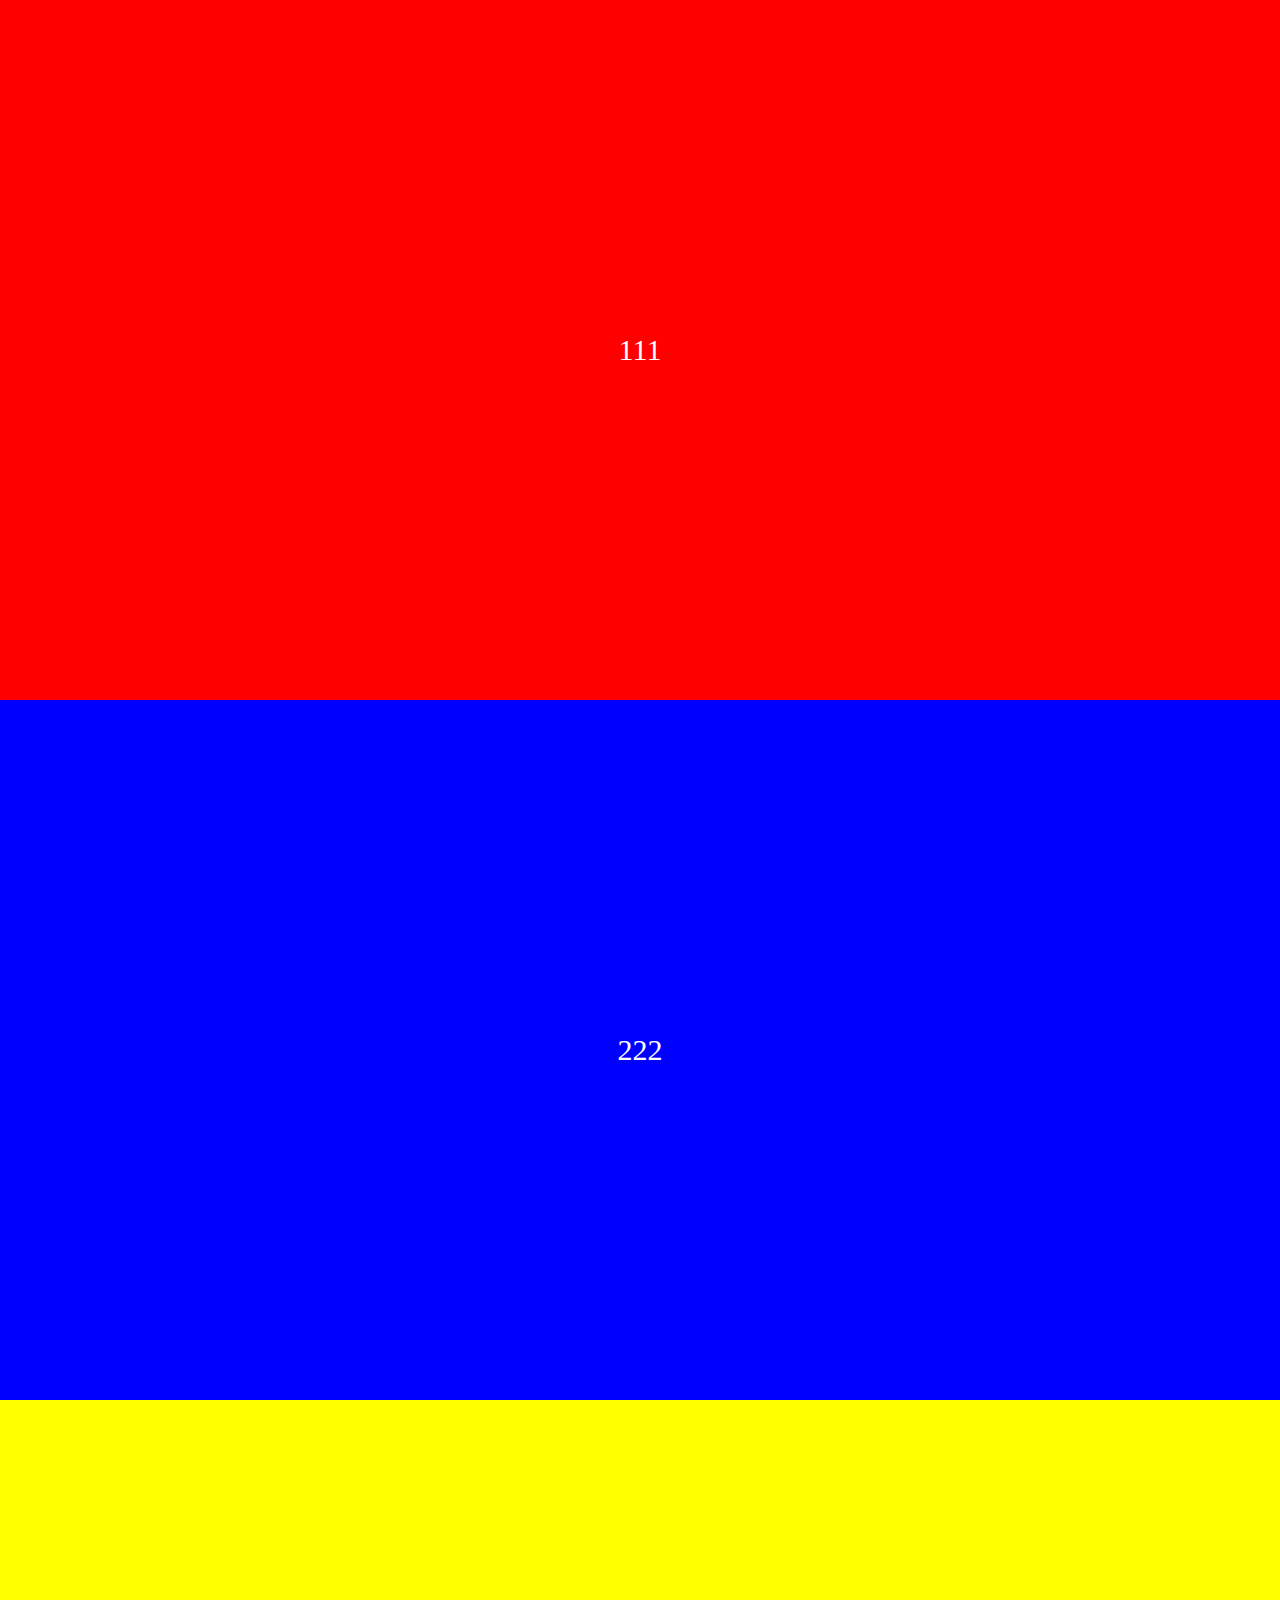
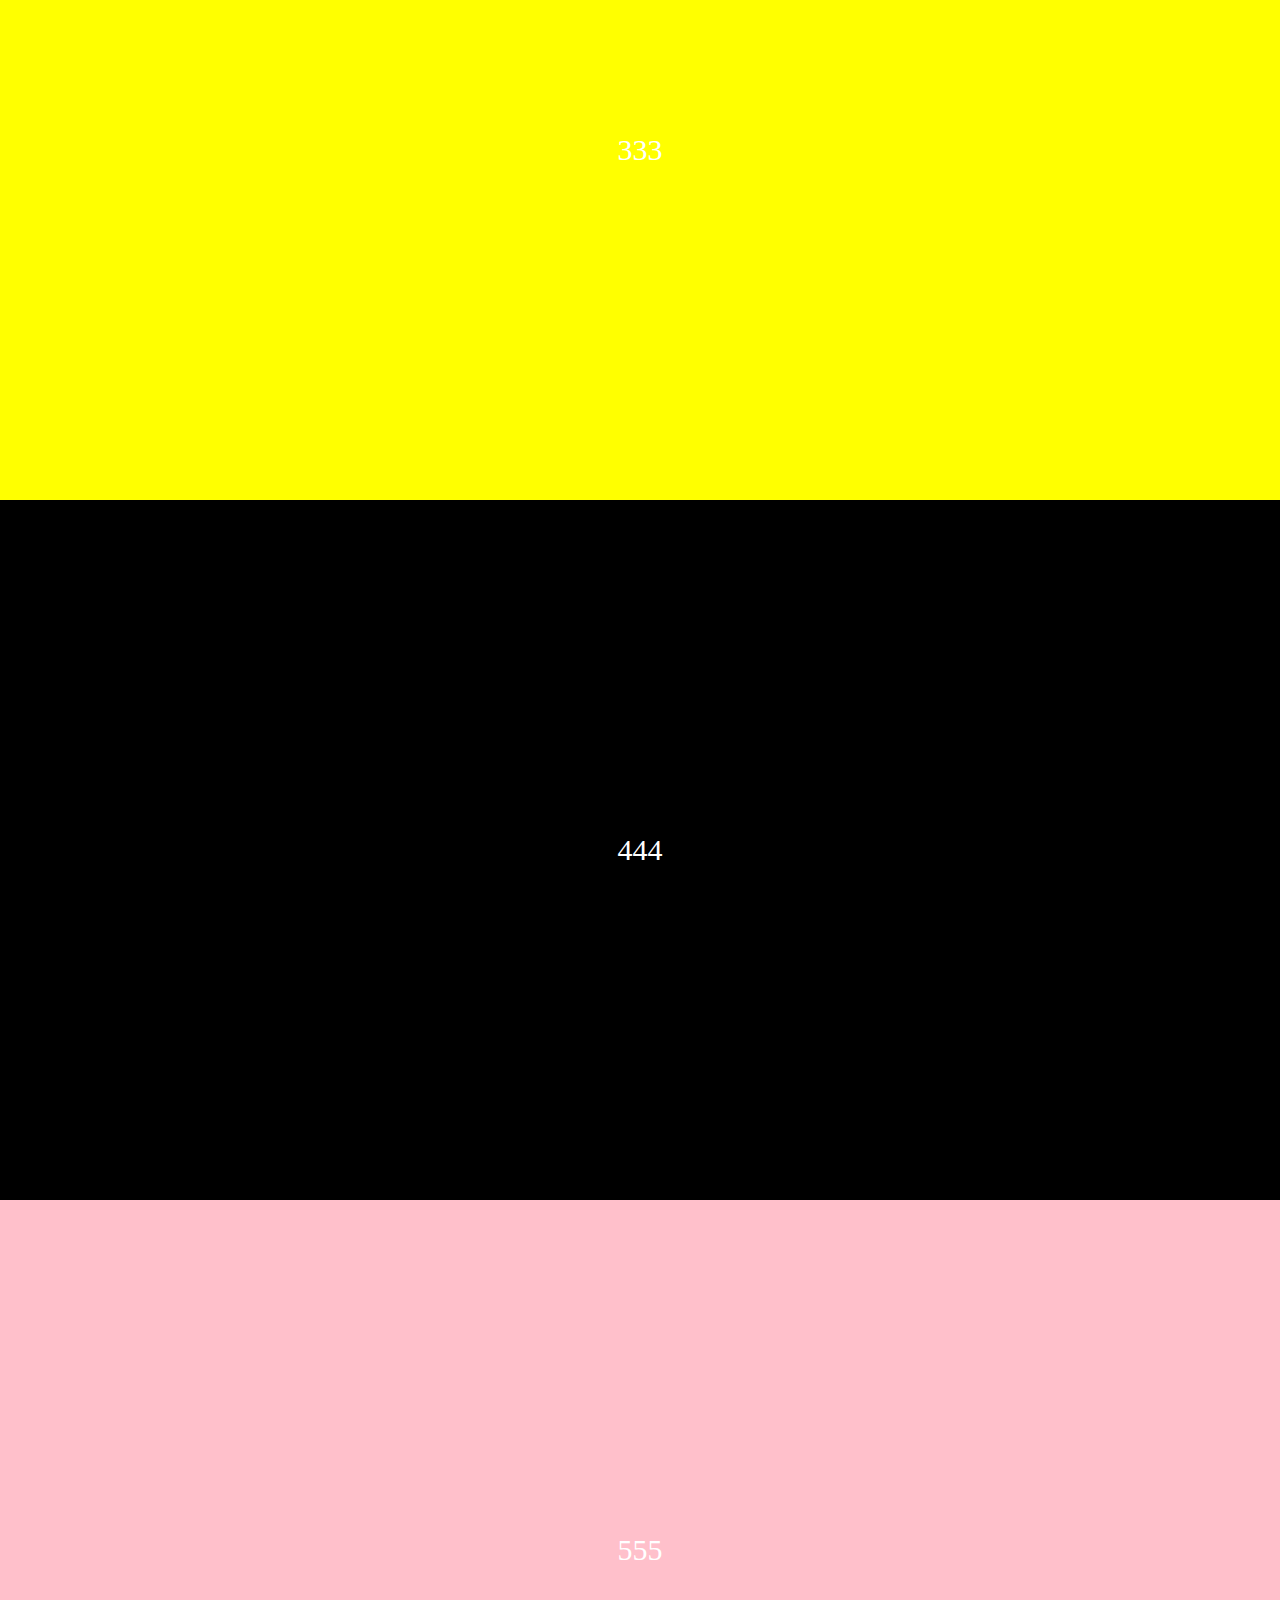
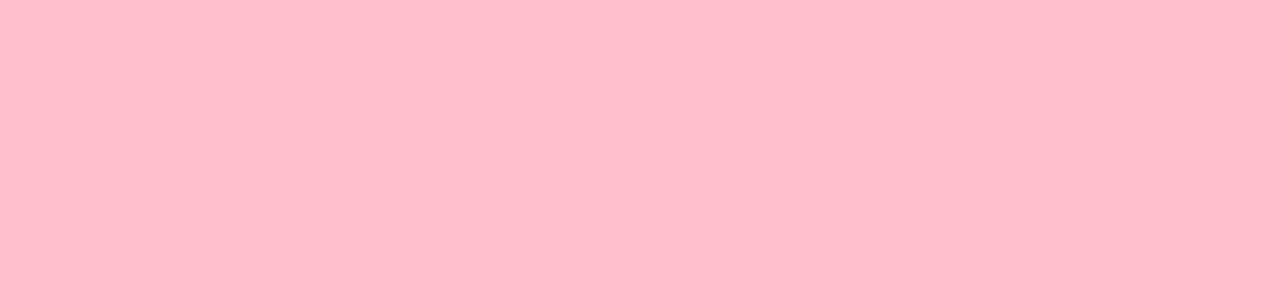
<file: index.html>
<!DOCTYPE html>
<html lang="en">
<head>
    <meta charset="UTF-8">
    <title>Title</title>
    <style>
        *{
            margin:0;
            padding:0;
        }
        .container{
            width:100%;
        }
        .slider1{
            width:100%;
            height:700px;
            background:red;
            font-size:30px;
            text-align:center;
            line-height:700px;
            color:#fff;
        }
        .slider2{
            width:100%;
            height:700px;
            background:blue;
            text-align:center;
            font-size:30px;
            line-height:700px;
            color:#fff;
        }
        .slider3{
            width:100%;
            height:700px;
            background:yellow;
            font-size:30px;
            text-align:center;
            line-height:700px;
            color:#fff;
        }
        .slider4{
            width:100%;
            height:700px;
            background:black;
            font-size:30px;
            text-align:center;
            line-height:700px;
            color:#fff;
        }
        .slider5{
            width:100%;
            height:700px;
            background:pink;
            font-size:30px;
            text-align:center;
            line-height:700px;
            color:#fff;
        }
    </style>
</head>
<body>
<ul class="container" id="ul">
    <li class="slider1">111</li>
    <li class="slider2">222</li>
    <li class="slider3">333</li>
    <li class="slider4">444</li>
    <li class="slider5">555</li>
</ul>
<script>
    window.onload=function(){
        function addWheel(obj,fn){
            if (navigator.userAgent.indexOf('Firefox') != -1) {           //ff
                obj.addEventListener('DOMMouseScroll', fnwheel, false);
            } else {
                obj.onmousewheel=fnwheel;
            }
            function fnwheel(ev){
                var oEv=ev||event;
                var down=false;
                if(oEv.wheelDelta){
                    down= oEv.wheelDelta<0?true:false;
                }else{
                    down= oEv.detail>0?true:false;
                }
                fn(down);
                oEv.preventDefault||oEv.preventDefault();
                return false;
            }
        }
        function go(obj) {
            clearInterval(timer);
            var iSpeed = 0;
            timer = setInterval(function () {
                bOk=false;
                var scrollTop = document.documentElement.scrollTop || document.body.scrollTop;
                iSpeed = (obj.offsetTop - scrollTop) / 13;

                iSpeed = iSpeed > 0 ? Math.ceil(iSpeed) : Math.floor(iSpeed);

                if (scrollTop == obj.offsetTop) {
                    clearInterval(timer);
                    iSpeed=0;
                    bOk=true;
                } else {
                    document.documentElement.scrollTop = document.body.scrollTop = scrollTop + iSpeed;
                }
            }, 30);
        }
        var oUl=document.getElementById('ul');
        var bOk=true;
        var timer=null;
        var t=0;
        var aLi=oUl.getElementsByTagName('li');
//            document.documentElement.scrollTop = document.body.scrollTop =0;
        addWheel(oUl,function(down){
            if(down&&bOk){
                t+=1;
                bOk=false;
                alert(t);
                if(t>=0&&t<=aLi.length-1){
                    go(aLi[t]);
                }else{
                    t=aLi.length-1;
                    bOk=true;
                }
            }else if(!down&&bOk){
                t-=1;
                bOk=false;
                if(t>=0&&t<=aLi.length){
                    go(aLi[t]);
                }else{
                    t=0;
                    bOk=true;
                }
                alert(t);
            }
        });
    };
</script>
</body>
</html>
</file>
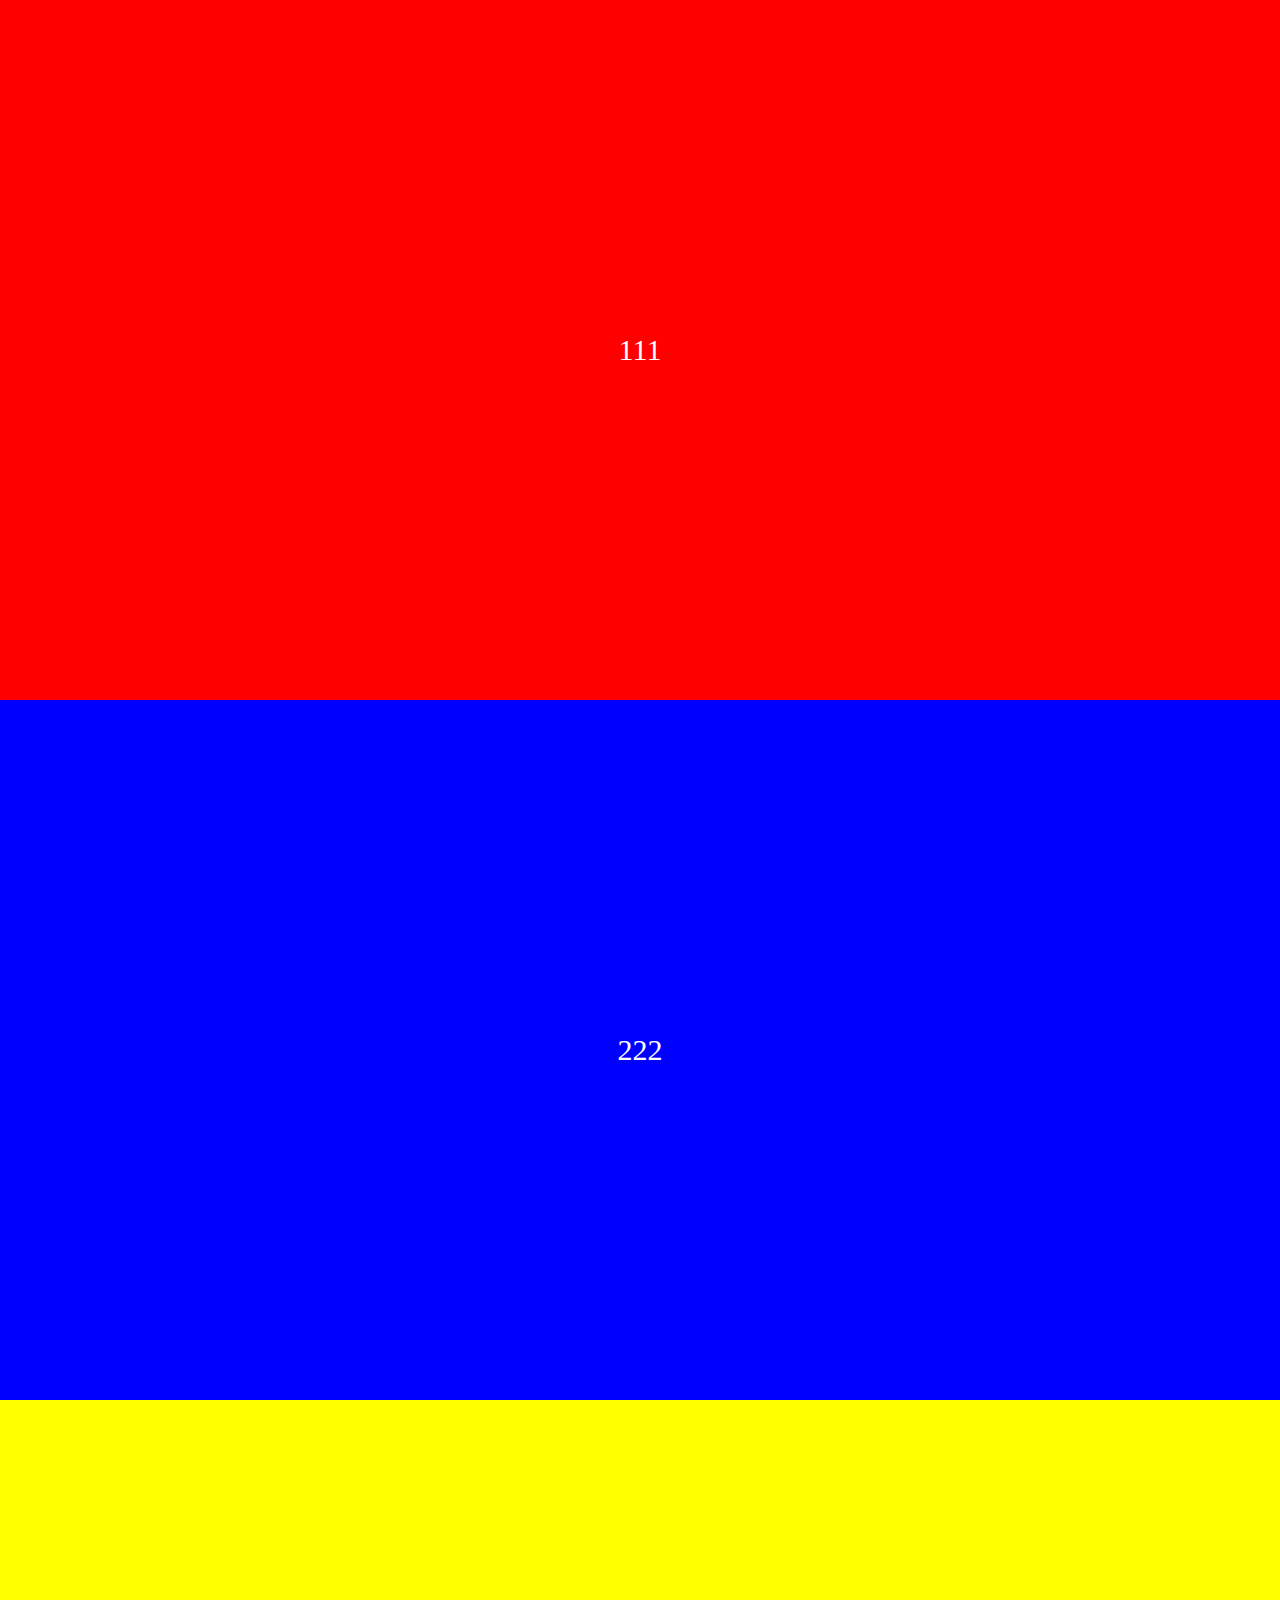
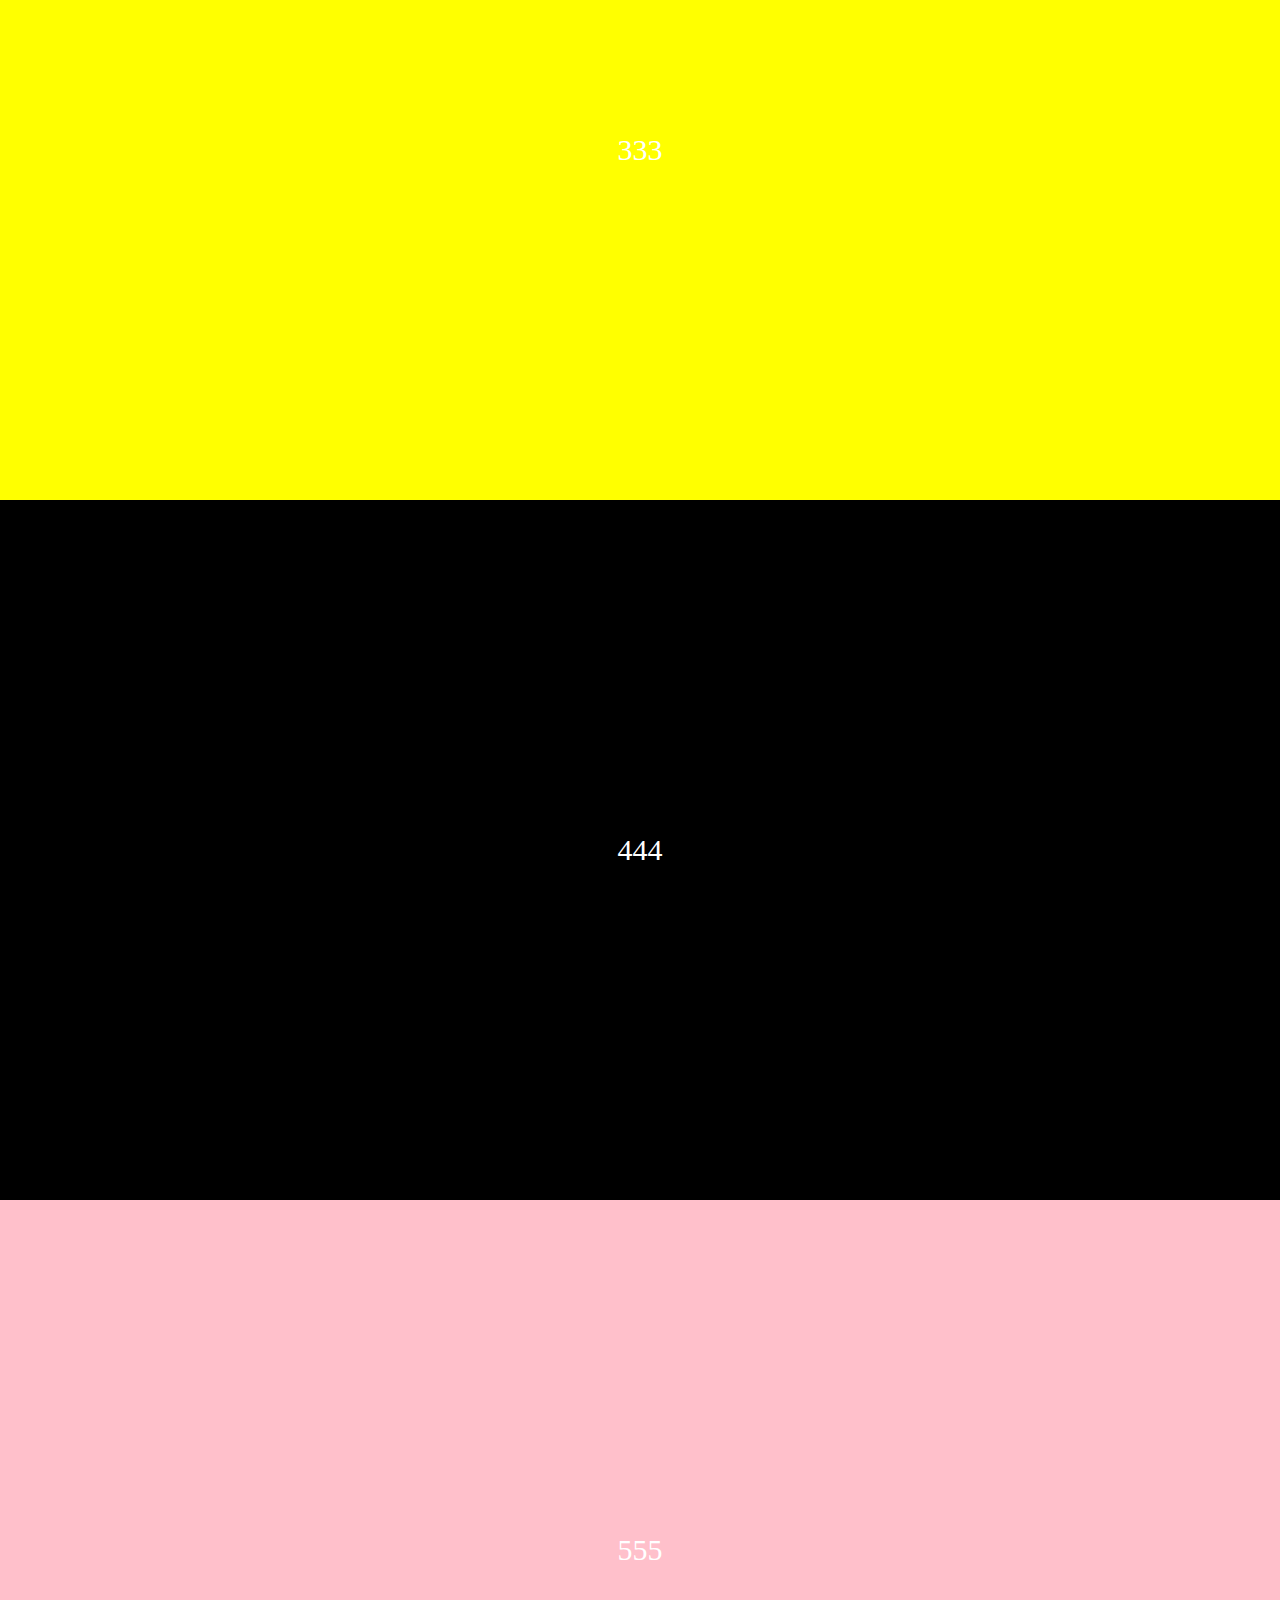
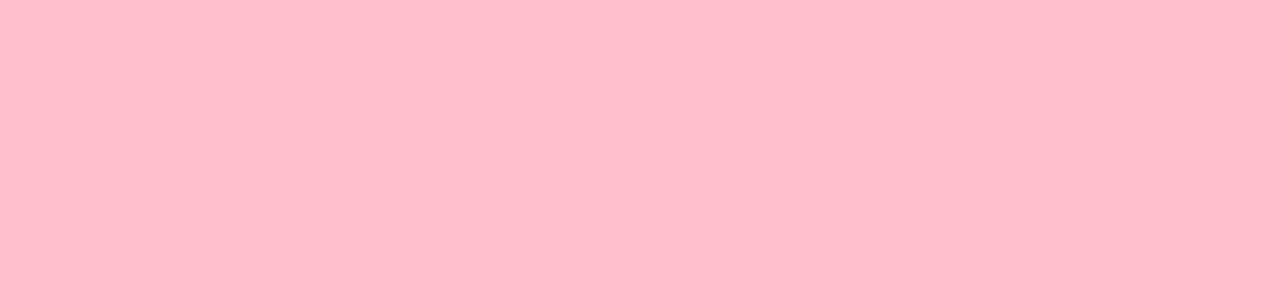
<file: ES6/index.html>
<!DOCTYPE html>
<html lang="en">
<head>
    <meta charset="UTF-8">
    <title>Title</title>
    <link rel="stylesheet" href="style.css">
</head>
<body>
<ul class="container" id="ul">
    <li class="slider1">111</li>
    <li class="slider2">222</li>
    <li class="slider3">333</li>
    <li class="slider4">444</li>
    <li class="slider5">555</li>
    <script src="scroll.js"></script>
</ul>
</body>
</html>
</file>
<file: ES6/style.css>
* {
    margin: 0;
    padding: 0;
}

.container {
    width: 100%;
}

.slider1 {
    width: 100%;
    height: 700px;
    background: red;
    font-size: 30px;
    text-align: center;
    line-height: 700px;
    color: #fff;
}

.slider2 {
    width: 100%;
    height: 700px;
    background: blue;
    text-align: center;
    font-size: 30px;
    line-height: 700px;
    color: #fff;
}

.slider3 {
    width: 100%;
    height: 700px;
    background: yellow;
    font-size: 30px;
    text-align: center;
    line-height: 700px;
    color: #fff;
}

.slider4 {
    width: 100%;
    height: 700px;
    background: black;
    font-size: 30px;
    text-align: center;
    line-height: 700px;
    color: #fff;
}

.slider5 {
    width: 100%;
    height: 700px;
    background: pink;
    font-size: 30px;
    text-align: center;
    line-height: 700px;
    color: #fff;
}
</file>
